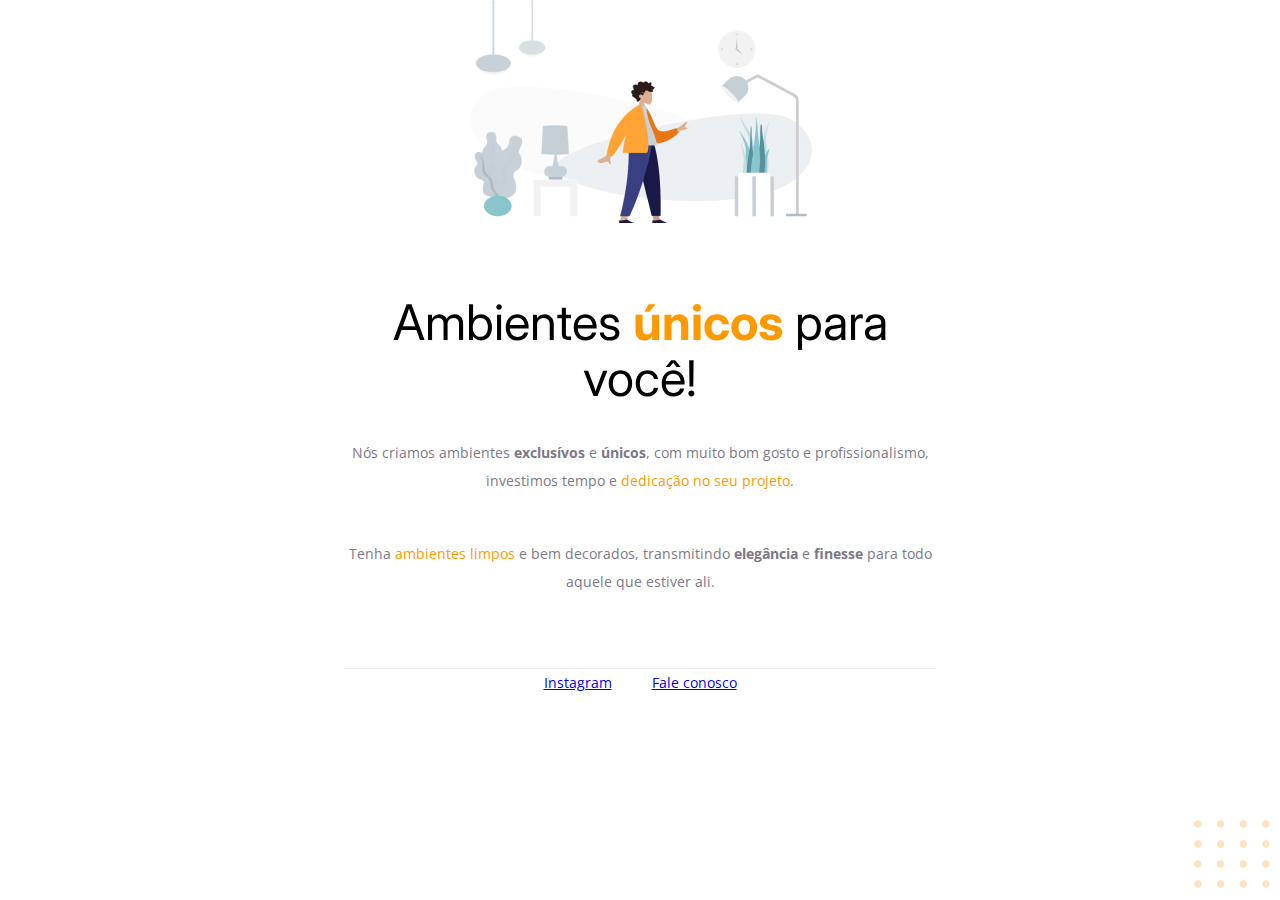
<file: ex01_exclusive-environments/index.html>
<!DOCTYPE html>
<html lang="pt-br">
<head>
  <link rel="preconnect" href="https://fonts.googleapis.com" />
  <link rel="preconnect" href="https://fonts.gstatic.com" crossorigin />
  
  <meta charset="UTF-8" />
  <meta name="viewport" content="width=device-width, initial-scale=1.0" />
  <title>Ambientes Exclusivos</title>
  
  <link href="https://fonts.googleapis.com/css2?family=Inter:wght@400;700&family=Open+Sans:wght@400;700&display=swap" rel="stylesheet" />
  <link rel="stylesheet" href="style.css" />

</head>
<body>
  <main>
    <div class="hero">
      <img src="./assets/image.jpg" alt="Pessoa vestida de jaqueta laranja e calça jeans em uma loja de moveis." />
      
      <h1>Ambientes <strong><span>únicos</span></strong> para você!</h1>

      <p>Nós criamos ambientes <strong>exclusívos</strong> e <strong>únicos</strong>, com muito bom gosto e profissionalismo, investimos tempo e <span>dedicação no seu projeto</span>.</p>

      <p>Tenha <span>ambientes limpos</span> e bem decorados, transmitindo  <strong>elegância</strong>  e <strong>finesse</strong> para todo aquele que estiver ali.</p>
    </div>

    <footer>
      <a href="#">Instagram</a>
      <a href="#">Fale conosco</a>
    </footer>
  </main>

  <div id="balls">
    <img src="./assets/balls.svg" alt="Bolinhas alaranjadas no canto inferior direito da página." />
  </div>
</body>
</html>
</file>
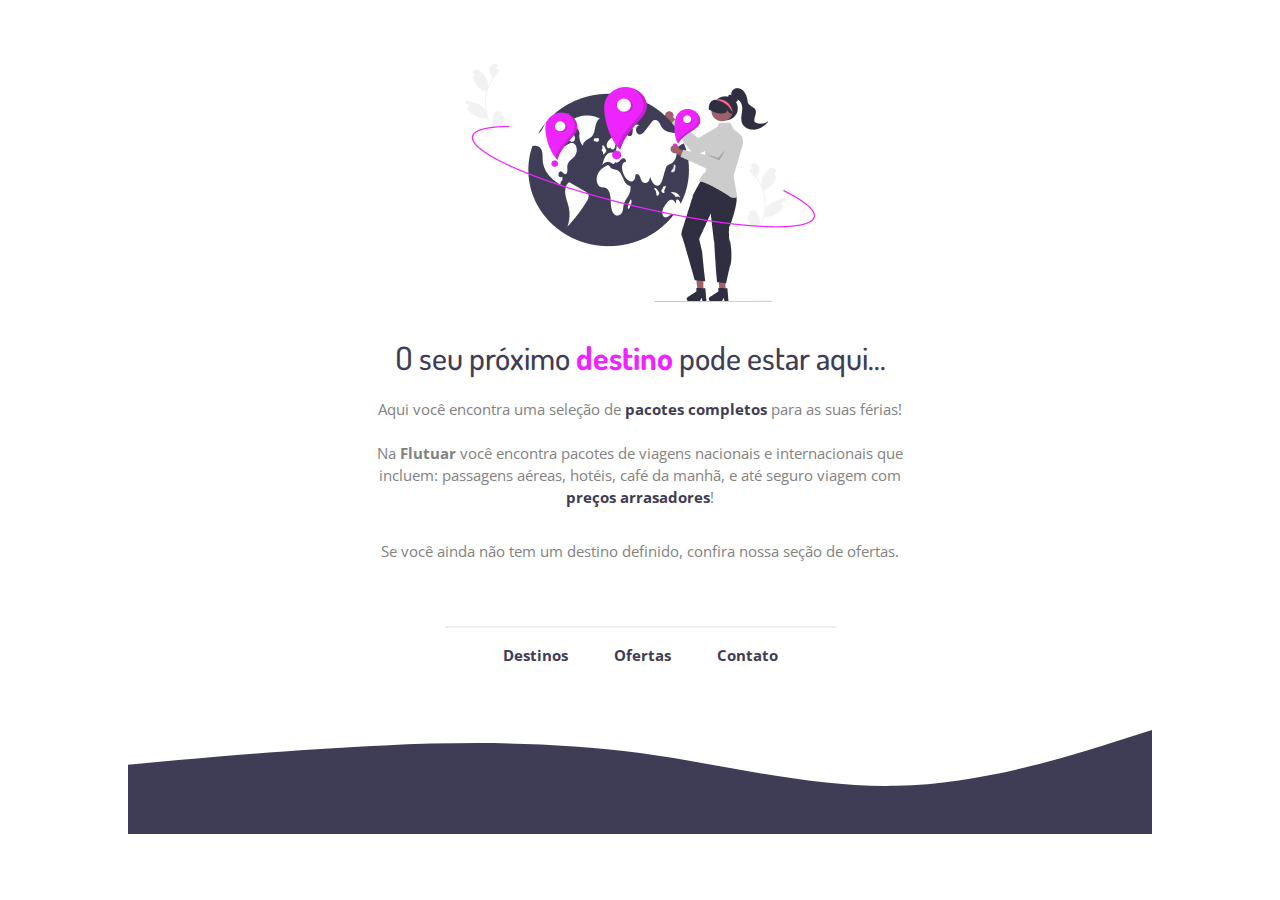
<file: ex02_flutuar/index.html>
<!DOCTYPE html>
<html lang="pt-br">
<head>
    <link rel="preconnect" href="https://fonts.googleapis.com" />
    <link rel="preconnect" href="https://fonts.gstatic.com" crossorigin />
    
    <meta charset="UTF-8" />
    <meta name="viewport" content="width=device-width, initial-scale=1.0" />
    <title>Agência Flutuar</title>

    <link href="https://fonts.googleapis.com/css2?family=Dosis:wght@500;700&family=Open+Sans:wght@400;700&display=swap" rel="stylesheet" />
    <link rel="stylesheet" href="style.css" />
    <link rel="shortcut icon" href="./assets/favicon.svg" type="image" />

</head>
<body>
    <main>
        <div class="hero">
            <img src="./assets/image.jpg" alt="Mulher escolhendo seu próximo destino pelo mundo." />

            <h1>O seu próximo <span><strong>destino</strong></span> pode estar aqui...</h1>

            <p>
                Aqui você encontra uma seleção de <span><strong>pacotes completos</strong></span> para as suas férias! 
                    <br />
                    <br />
                Na <strong>Flutuar</strong> você encontra pacotes de viagens nacionais e internacionais que incluem: 
                passagens aéreas, hotéis, café da manhã, e até seguro viagem com <span><strong>preços arrasadores</strong></span>!
            </p>

            <p>Se você ainda não tem um destino definido, confira nossa seção de ofertas.</p>

            <div id="line"></div>

            <div class="footer">
                <a href="#">Destinos</a>
                <a href="#">Ofertas</a>
                <a href="#">Contato</a>
            </div>
        </div>

        
    </main>
    <div id="wave">
        <img src="./assets/wave.svg" alt="Barra de ondulada fixa no final da página.">
    </div>
</body>
</html>
</file>
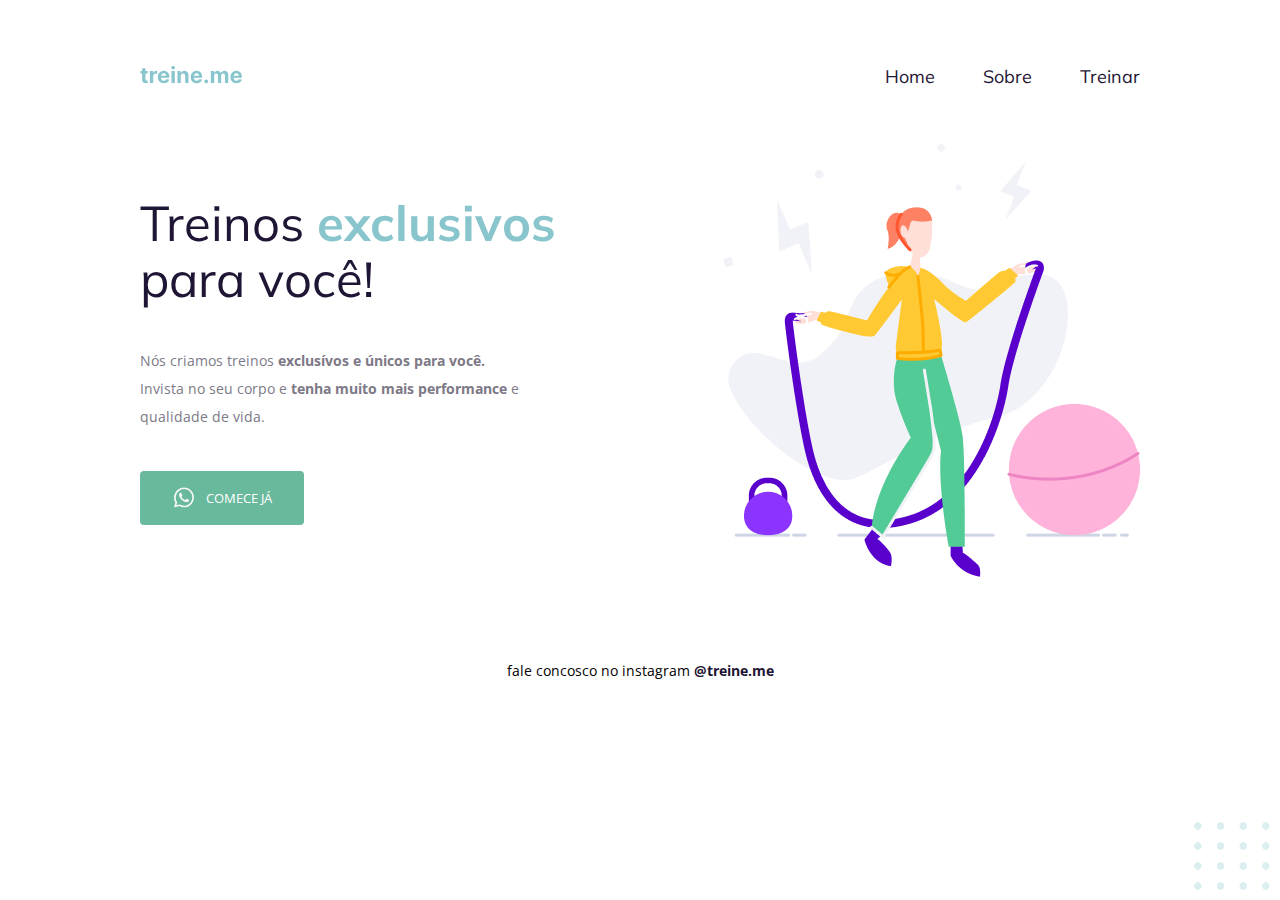
<file: ex03_treine-me/index.html>
<!DOCTYPE html>
<html lang="pt-br">
  <head>
    <link rel="preconnect" href="https://fonts.googleapis.com">
    <link rel="preconnect" href="https://fonts.gstatic.com" crossorigin>
    
    <meta charset="UTF-8">
    <meta name="viewport" content="width=device-width, initial-scale=1.0">
    <title>Treine me</title>

    <link href="https://fonts.googleapis.com/css2?family=Mulish:wght@400;700&family=Open+Sans:wght@400;700&display=swap" rel="stylesheet">

    <link rel="stylesheet" href="style.css">
  </head>
  <body>
 
    <div class="page">

      <nav>
        <a id="logo" href="#">
          <img src="./assets/logo.svg" alt="Treine.me">
        </a>
        <ul>
          <li><a href="#">Home</a></li>
          <li><a href="#">Sobre</a></li>
          <li><a href="#">Treinar</a></li>
        </ul>
      </nav>

      <main>

        <section>
          <h1>Treinos <span>exclusivos</span>
            para você!</h1>

          <p>
            Nós criamos treinos <strong>exclusívos e únicos para você.</strong><br/>
            Invista no seu corpo e <strong>tenha muito mais performance</strong> e qualidade de vida.
          </p>

          <button>
            <img src="./assets/whatsapp-icon.svg" alt="ícone do whatsapp">
            Comece já
          </button>
        </section>

        <img src="./assets/image.jpg" alt="Desenho de uma mulher pulando corda numa academia">
        
      </main>
      <footer>
        fale concosco no instagram 
        <a href="#" target="_blank">@treine.me</a>
      </footer>
    </div>

    <img src="./assets/balls.svg" alt="Bolinhas decorativas verdes no canto inferior direito da página." id="balls">

  </body>
</html>
</file>
<file: ex01_exclusive-environments/style.css>
* {
  margin: 0;
  padding: 0;
  box-sizing: border-box;

  -webkit-font-smoothing: antialiased;
  -moz-osx-font-smoothing: grayscale;
}

:root {
  font-size: 62.5%; /* 1rem = 10px */
}

main {
  max-width: 59.2rem;
  margin: 0 auto;
}

.hero {
  margin-bottom: 7.2rem;
}

.hero img {
  display: block;
  margin: 0 auto;
}

span, footer, a:visited {
  color: #FF9900;
}

.hero p, footer {
  font-family: "Open Sans";
  font-weight: 400;
  font-size: 1.4rem;
  line-height: 2.8rem;

  text-align: center;
}

h1 {
  font-family: "Inter", sans-serif;
  font-weight: 400;
  font-size: 4.9rem;
  line-height: 5.6rem;

  margin-top: 7.2rem;
  text-align: center;
}

.hero p {
  margin-top: 3.2rem;
 
  color: #7D7987;
}

.hero p + p {
  margin-top: 4.5rem;
}

footer {
  border-top: 1px solid #ECEFF2;
}

footer a + a {
  margin-left: 3.6rem;
}

#balls {
  position: fixed;
  bottom: 0;
  right: 0;
}
</file>
<file: ex02_flutuar/style.css>
* {
    margin: 0;
    padding: 0;
    box-sizing: border-box;

    -webkit-font-smoothing: antialiased;
    -moz-osx-font-smoothing: grayscale;
}

:root {
    font-size: 62.5%;
}

main {
    max-width: 54.0rem;
    margin: 0 auto;
}

.hero {
    margin: 6.4rem auto;
}

.hero img {
    display: block;
    margin: 0 auto;
}

.hero h1 {
    margin-top: 3.2rem;

    font-family: Dosis;
    font-weight: 500;
    font-size: 3.2rem;
    line-height: 4.8rem;

    text-align: center;
    color: #3F3D56;  
}

.hero h1 span {
    color: #EE24FF;
}

.hero p, .footer {
    font-family: "Open Sans";
    font-size: 1.5rem;
    line-height: 2.2rem;

    text-align: center;
}

.hero p {
    margin-top: 1.6rem;
    
    color: #828282;
}

.hero p span {
    color: #3F3D56;
}

.hero p + p {
    margin-top: 3.2rem;
}

#line {
    border: 1px solid #ECEFF2;
    
    width: 39.1rem;
    
    margin: 6.4rem auto 1.6rem;
}

.footer {
    font-weight: 700;

    margin-bottom: 4.08rem;
}
a {
    text-decoration: none;
    color: #3F3D56;
}

a:visited {
    text-decoration: none;
    color: #3F3D56;
}

.footer a + a {
    margin-left: 4.2rem;
}

#wave {
    display: flex;
    justify-content: center;
    align-items: center;
    max-width: 100%;
}
</file>
<file: ex03_treine-me/style.css>
* {
  margin: 0;
  padding: 0;
  box-sizing: border-box;

  -webkit-font-smoothing: antialiased;
  -moz-osx-font-smoothing: grayscale;
}

:root {
  font-size: 62.5%;
}

body {
  margin: 0;

  font-family: 'Open Sans', sans-serif;
}

.page {
  width: 100.0rem;
  margin: 6.5rem auto 3.0rem;
}

nav {
  display: flex;
  justify-content: space-between;
  align-items: center;

  margin-bottom: 5.5rem;
}

ul {
  display: flex;
  gap: 4.8rem;
  list-style: none;
  margin: 0;
  padding: 0;

  font-size: 1.8rem;
  line-height: 2.3rem;
}

a {
  color: #1F1534;
  text-decoration: none;
}

ul li a:hover {
  font-weight: bold;
}

h1, ul {
  font-family: 'Mulish', sans-serif;
}

main {
  display: flex;
  align-items: center;
  justify-content: space-between;
}

h1 {
  font-size: 4.9rem;
  line-height: 5.6rem;
  color: #1F1534;

  font-weight: normal;

  width: 49.0rem;
}

h1 span {
  color: #89C5CC;
  font-weight: bold;
}

section p {
  font-size: 1.4rem;
  line-height: 2.8rem;
  color: #7D7987;

  margin: 4.0rem 0;

  width: 40.0rem;
}

button {
  color: white;
  text-transform: uppercase;
  font-family: 'Open Sans', sans-serif;

  background: #69B99D; 
  border: 0;
  padding: 1.4rem 3.2rem 1.5rem;

  display: flex;
  align-items: center;
  justify-content: center;
  gap: 1.0rem;

  border-radius: 0.4rem;

  cursor: pointer;
}

button:hover {
  background: #4ea788; 
}

footer {
  font-size: 1.4rem;
  line-height: 2.8rem; 

  text-align: center;

  margin-top: 8.0rem;
}

footer a {
  font-weight: bold;
}

#balls {
  position: fixed;
  bottom: 0;
  right: 0;
}
</file>
